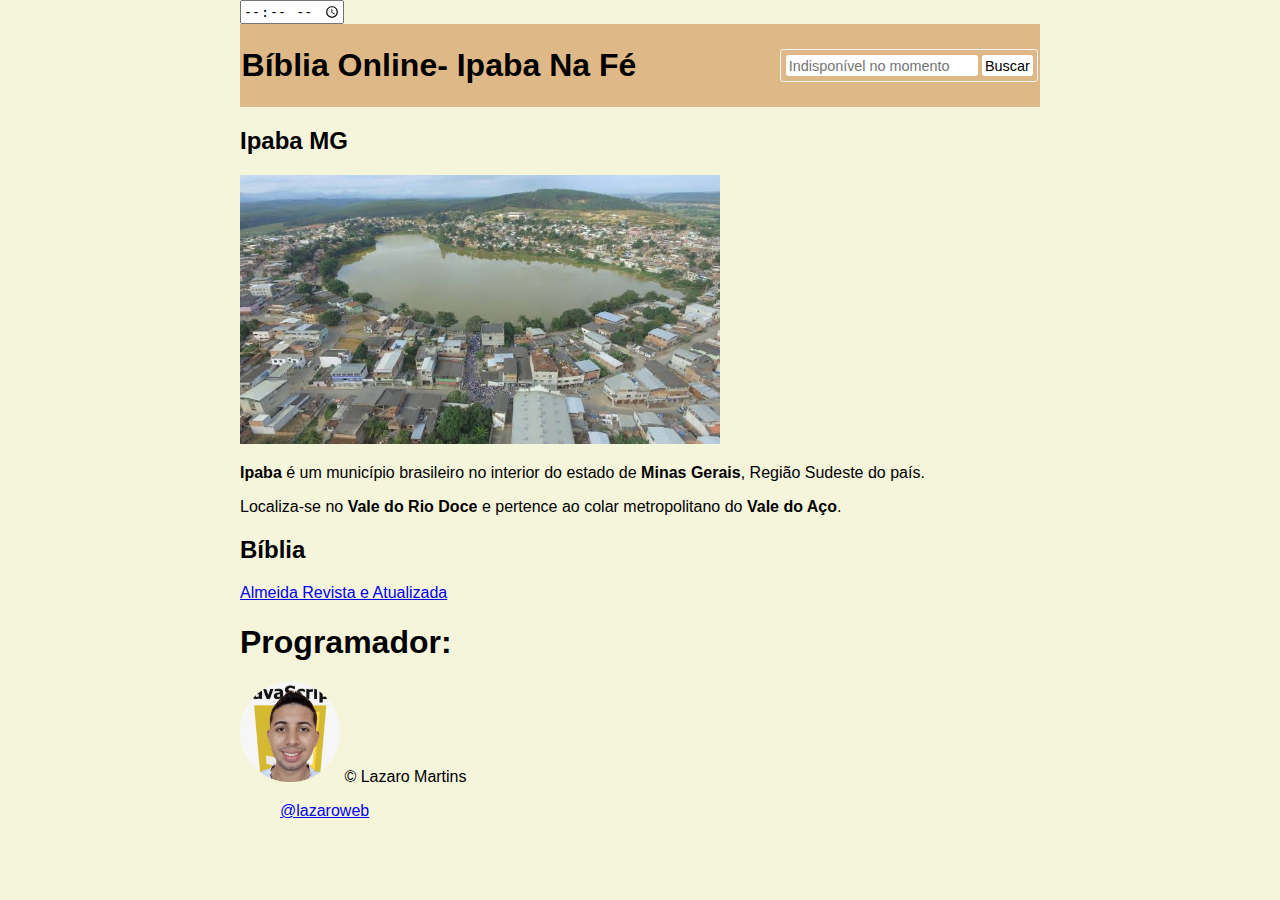
<file: index.html>
<!DOCTYPE html>
<html lang="pt-Br">
<head>
    <meta charset="UTF-8">
    <meta http-equiv="X-UA-Compatible" content="IE=edge">
    <meta name="viewport" content="width=device-width, initial-scale=1.0">
    <title>Ipaba MG Na Fé- Bíblia Online</title>
    <link rel="shortcut icon" href="assets/favicon-16x16.png" type="image/x-icon">
    <meta name="msapplication-TileColor" content="#ffffff">
    <meta name="theme-color" content="#ffffff">
    <link rel="stylesheet" href="style.css">
</head>
<body>
    <div onclick="hor()">
        <input type="time" name="horas" id="horas" min="00:00" max="23:00" required>

    </div>
        <div>
            <header>
              <h1>Bíblia Online- Ipaba Na Fé</h1>
                <form>
                <input type="search" placeholder="Indisponível no momento" name="Buscar" id="Busca" required>
                <input type="button" value="Buscar" onclick="buscar()">
            </form>   
        </header>
        </div>
        <div id="busc">

        </div>
            <div>
                <h2>Ipaba MG</h2>
                <!--Foto Da Lagoa Do Ipaba-->
                <img id="fotoipaba" src="assets/images (42).jpeg" alt="Lagoa do Brasil">
                <p><strong>Ipaba</strong> é um município brasileiro no interior do estado de <strong>Minas Gerais</strong>, 
                    Região Sudeste do país.</p> 
                    <p><!--<sup>1</sup>-->Localiza-se no <strong>Vale do Rio Doce</strong> 
                    e pertence ao colar metropolitano 
                    do <strong>Vale do Aço</strong>.</p>
        </div>
        
        <div>
            <h2>Bíblia</h2> <!--Versões de Bíblias-->
            <p><a href="livrosdabiblia.html">Almeida Revista e Atualizada</a></p>
        </div>
    <footer>
        <h1>Programador:</h1>
        <p><img id="fotopng" src="assets/fotolazaromartins.png" alt="foto png de Lázaro Martins">
        &copy; Lazaro Martins
        <blockquote class="tiktok-embed" cite="https://www.tiktok.com/@lazaroweb" data-unique-id="lazaroweb"  data-embed-type="creator" style="max-width: 720px; min-width: 288px;" > <section> <a target="_blank" href="https://www.tiktok.com/@lazaroweb?refer=creator_embed">@lazaroweb</a> </section> </blockquote> <script async src="https://www.tiktok.com/embed.js"></script>
    </footer> 
    <script src="script.js"></script>
      
       
       
    
</body>
</html>
</file>
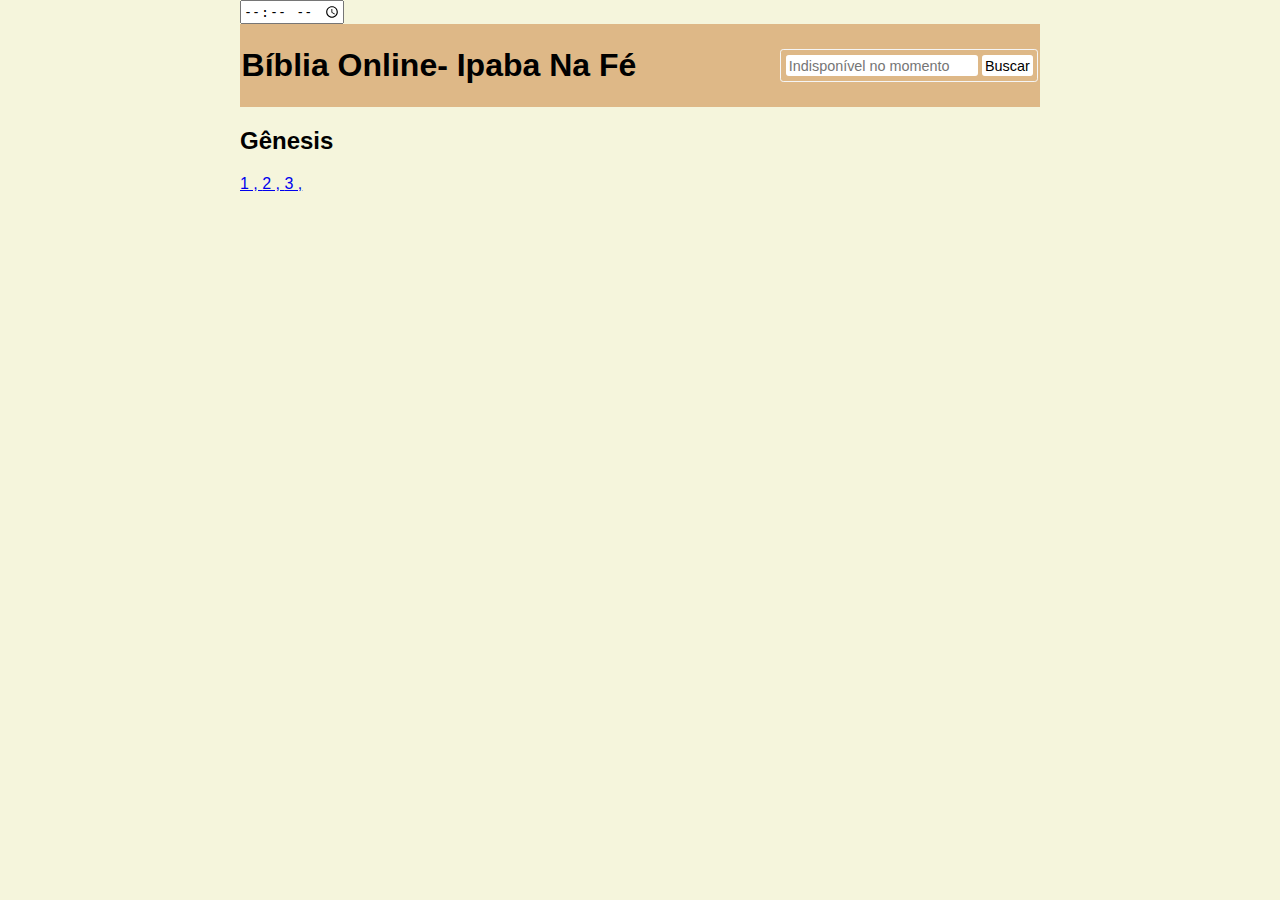
<file: genesis.html>
<!DOCTYPE html>
<html lang="pt-Br">
<head>
    <meta charset="UTF-8">
    <meta http-equiv="X-UA-Compatible" content="IE=edge">
    <meta name="viewport" content="width=device-width, initial-scale=1.0">
    <title>Gênesis</title>
    <link rel="shortcut icon" href="assets/favicon-16x16.png" type="image/x-icon">
    <meta name="msapplication-TileColor" content="#ffffff">
    <meta name="theme-color" content="#ffffff">
    <link rel="stylesheet" href="style.css">
</head>
<body>
    <div onclick="hor()">
        <input type="time" name="horas" id="horas" min="00:00" max="23:00" required>

    </div>
        <div>
            <header>
              <h1>Bíblia Online- Ipaba Na Fé</h1>
                <form>
                <input type="search" placeholder="Indisponível no momento" name="Buscar" id="Busca" required>
                <input type="button" value="Buscar" onclick="buscar()">
            </form>   
        </header>
        </div>
        <div id="busc">

        </div>
        <div>
            <h2>Gênesis</h2>
            <p>
                <a href="genesis1.html">1  , </a>
                <a href="genesis2.html">2  , </a>
                <a href="genesis3.html">3  ,</a>
                
            </p>
        </div>
    <script src="script.js"></script>
    
</body>
</html>
</file>
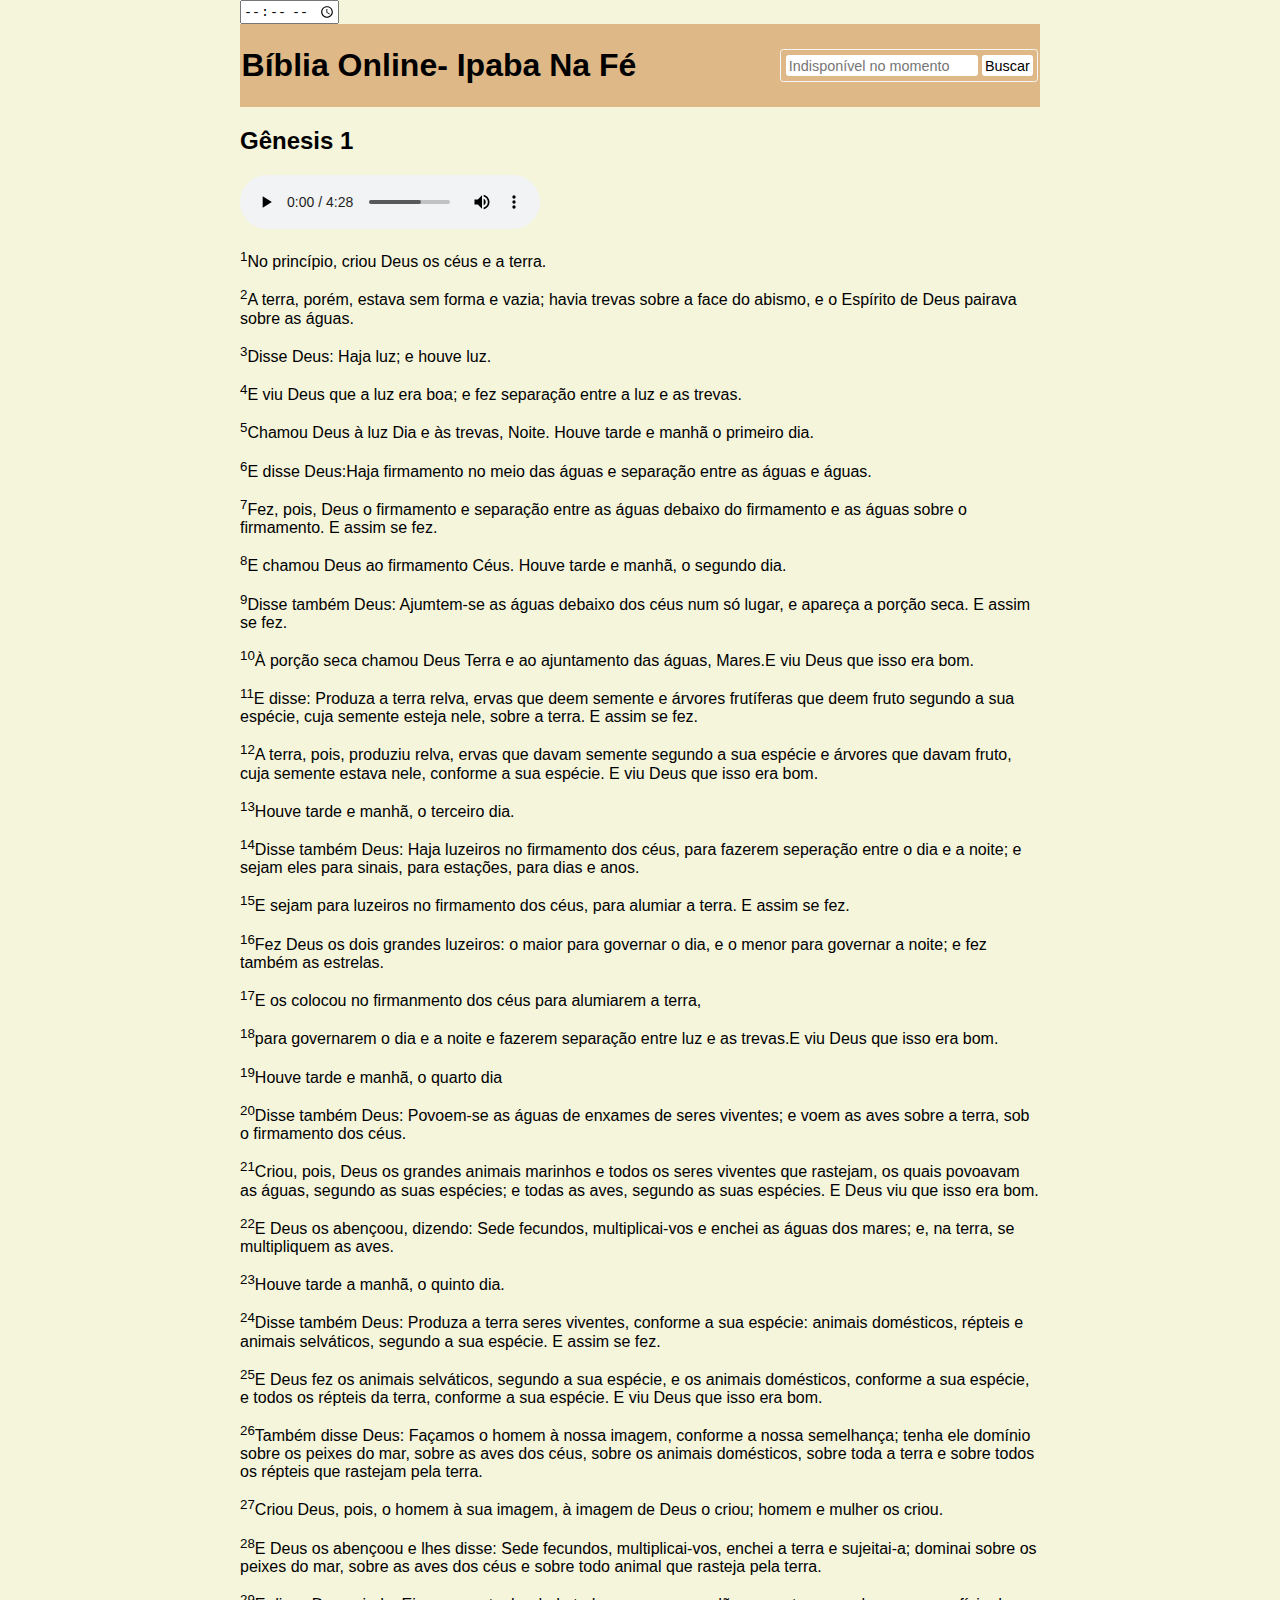
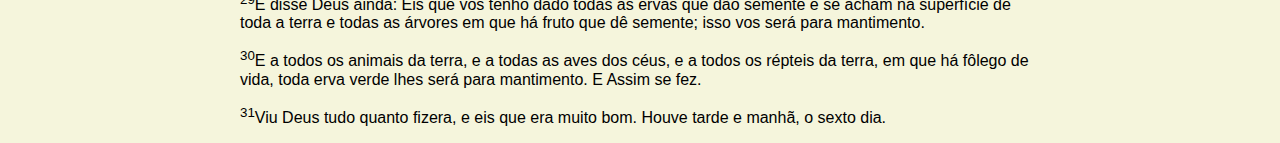
<file: genesis1.html>
<!DOCTYPE html>
<html lang="pt-Br">
<head>
    <meta charset="UTF-8">
    <meta http-equiv="X-UA-Compatible" content="IE=edge">
    <meta name="viewport" content="width=device-width, initial-scale=1.0">
    <title>Gênesis 1</title>
    <link rel="shortcut icon" href="assets/favicon-16x16.png" type="image/x-icon">
    <meta name="msapplication-TileColor" content="#ffffff">
    <meta name="theme-color" content="#ffffff">
    <link rel="stylesheet" href="style.css">
</head>
<body>
    <div onclick="hor()">
        <input type="time" name="horas" id="horas" min="00:00" max="23:00" required>

    </div>
        <div>
            <header>
              <h1>Bíblia Online- Ipaba Na Fé</h1>
                <form>
                <input type="search" placeholder="Indisponível no momento" name="Buscar" id="Busca" required>
                <input type="button" value="Buscar" onclick="buscar()">
            </form>   
        </header>
        </div>
        <div id="busc">

        </div>
        <div id="livrodegenesis">
            <!--Almeida Revista e Atualizada-->
            <h2>Gênesis 1</h2>
            <!--Voz do narrador => Fernanda-->
            <audio src="audio/genesis1" controls></audio>
            <p id="01"><sup>1</sup>No princípio, criou Deus os céus e a terra.</p>
            <p><sup>2</sup>A terra, porém, estava sem forma e vazia; havia trevas sobre a face do abismo, e o Espírito de Deus pairava sobre as águas.</p>
            <p><sup>3</sup>Disse Deus: Haja luz; e houve luz.</p>
            <p><sup>4</sup>E viu Deus que a luz era boa; e fez separação entre a luz  
            e as trevas.</p>
            <p><sup>5</sup>Chamou Deus à luz Dia e às trevas, Noite.
            Houve tarde e manhã o primeiro dia.</p>
            <p><sup>6</sup>E disse Deus:Haja firmamento no meio das águas
            e separação entre as águas e águas.</p>
            <p><sup>7</sup>Fez, pois, Deus o firmamento e separação entre as águas debaixo
            do firmamento e as águas  sobre o firmamento.
        E assim se fez.</p>
        <p><sup>8</sup>E chamou Deus ao firmamento Céus. Houve tarde e manhã, o segundo dia.</p>
        <p><sup>9</sup>Disse também Deus: Ajumtem-se as águas debaixo dos céus num só lugar,
        e apareça a porção seca. E assim se fez.</p>
        <p><sup>10</sup>À porção seca chamou Deus Terra e ao ajuntamento das águas,
        Mares.E viu Deus que isso era bom.</p>
        <p><sup>11</sup>E disse: Produza a terra relva, ervas que deem semente
        e árvores frutíferas que deem fruto segundo a sua espécie,
    cuja semente esteja nele, sobre a terra. E assim se fez.</p>
    <p><sup>12</sup>A terra, pois, produziu relva, ervas que davam semente
    segundo a sua espécie e árvores que davam fruto, cuja semente
estava nele, conforme a sua espécie. E viu Deus que isso era bom.</p>
<p><sup>13</sup>Houve tarde e manhã, o terceiro dia.</p>
   <p><sup>14</sup>Disse também Deus: Haja luzeiros no
firmamento dos céus, para fazerem seperação entre o dia e a noite;
e sejam eles para sinais, para estações, para dias e anos.</p>
   <p><sup>15</sup>E sejam para luzeiros no firmamento dos céus,
para alumiar a terra. E assim se fez.</p>
<p><sup>16</sup>Fez Deus os dois grandes luzeiros: o maior para governar o dia,
e o menor para governar a noite; e fez também as estrelas.</p>
<p><sup>17</sup>E os colocou no firmanmento dos céus para alumiarem a terra,</p>
<p><sup>18</sup>para governarem o dia e a noite e fazerem separação
entre luz e as trevas.E viu Deus que isso era bom.</p>
<p><sup>19</sup>Houve tarde e manhã, o quarto dia</p>
<p><sup>20</sup>Disse também Deus: Povoem-se as águas de enxames
de seres viventes; e voem as aves sobre a terra,
sob o firmamento dos céus.</p>
<p><sup>21</sup>Criou, pois, Deus os grandes animais marinhos
e todos os seres viventes que rastejam, os quais povoavam as águas,
segundo as suas espécies; e todas as aves, segundo as suas espécies.
E Deus viu que isso era bom.</p>
<p><sup>22</sup>E Deus os abençoou, dizendo: Sede fecundos, multiplicai-vos
e enchei as águas dos mares; e, na terra, se multipliquem as aves.</p>
<p><sup>23</sup>Houve tarde a manhã, o quinto dia.</p>
<p><sup>24</sup>Disse também Deus:
Produza a terra seres viventes, conforme a sua espécie:
animais domésticos, répteis e animais selváticos, 
segundo a sua espécie. E assim se fez.</p>
<p><sup>25</sup>E Deus fez os animais selváticos, segundo
    a sua espécie, e os animais domésticos, conforme a sua espécie,
    e todos os répteis da terra, conforme a sua espécie. E viu Deus que isso era bom.</p>
<p><sup>26</sup>Também disse Deus: Façamos o homem à nossa imagem,
conforme a nossa semelhança; tenha ele domínio sobre os peixes
do mar, sobre as aves dos céus, sobre os animais domésticos, sobre
toda a terra e sobre todos os répteis que rastejam pela terra.</p>
<p><sup>27</sup>Criou Deus, pois, o homem à sua imagem,
à imagem de Deus o criou; homem e mulher os criou.</p>
<p><sup>28</sup>E Deus os abençoou e lhes disse: Sede fecundos,
multiplicai-vos, enchei a terra e sujeitai-a;
dominai sobre os peixes do mar, sobre as aves dos céus e sobre
todo animal que rasteja pela terra.</p>
<p><sup>29</sup>E disse Deus ainda: Eis que vos tenho dado todas as ervas
que dão semente e se acham na superfície de toda a terra e todas
as árvores em que há fruto que dê semente;
isso vos será para mantimento.</p>
<p><sup>30</sup>E a todos os animais da terra, e a todas
as aves dos céus, e a todos os répteis da terra, em que há
fôlego de vida, toda erva verde lhes será para mantimento. E Assim se fez.</p>
<p><sup>31</sup>Viu Deus tudo quanto fizera,
e eis que era muito bom. Houve tarde e manhã, o sexto dia.</p>
        </div>
    <script src="script.js"></script>
    
</body>
</html>
</file>
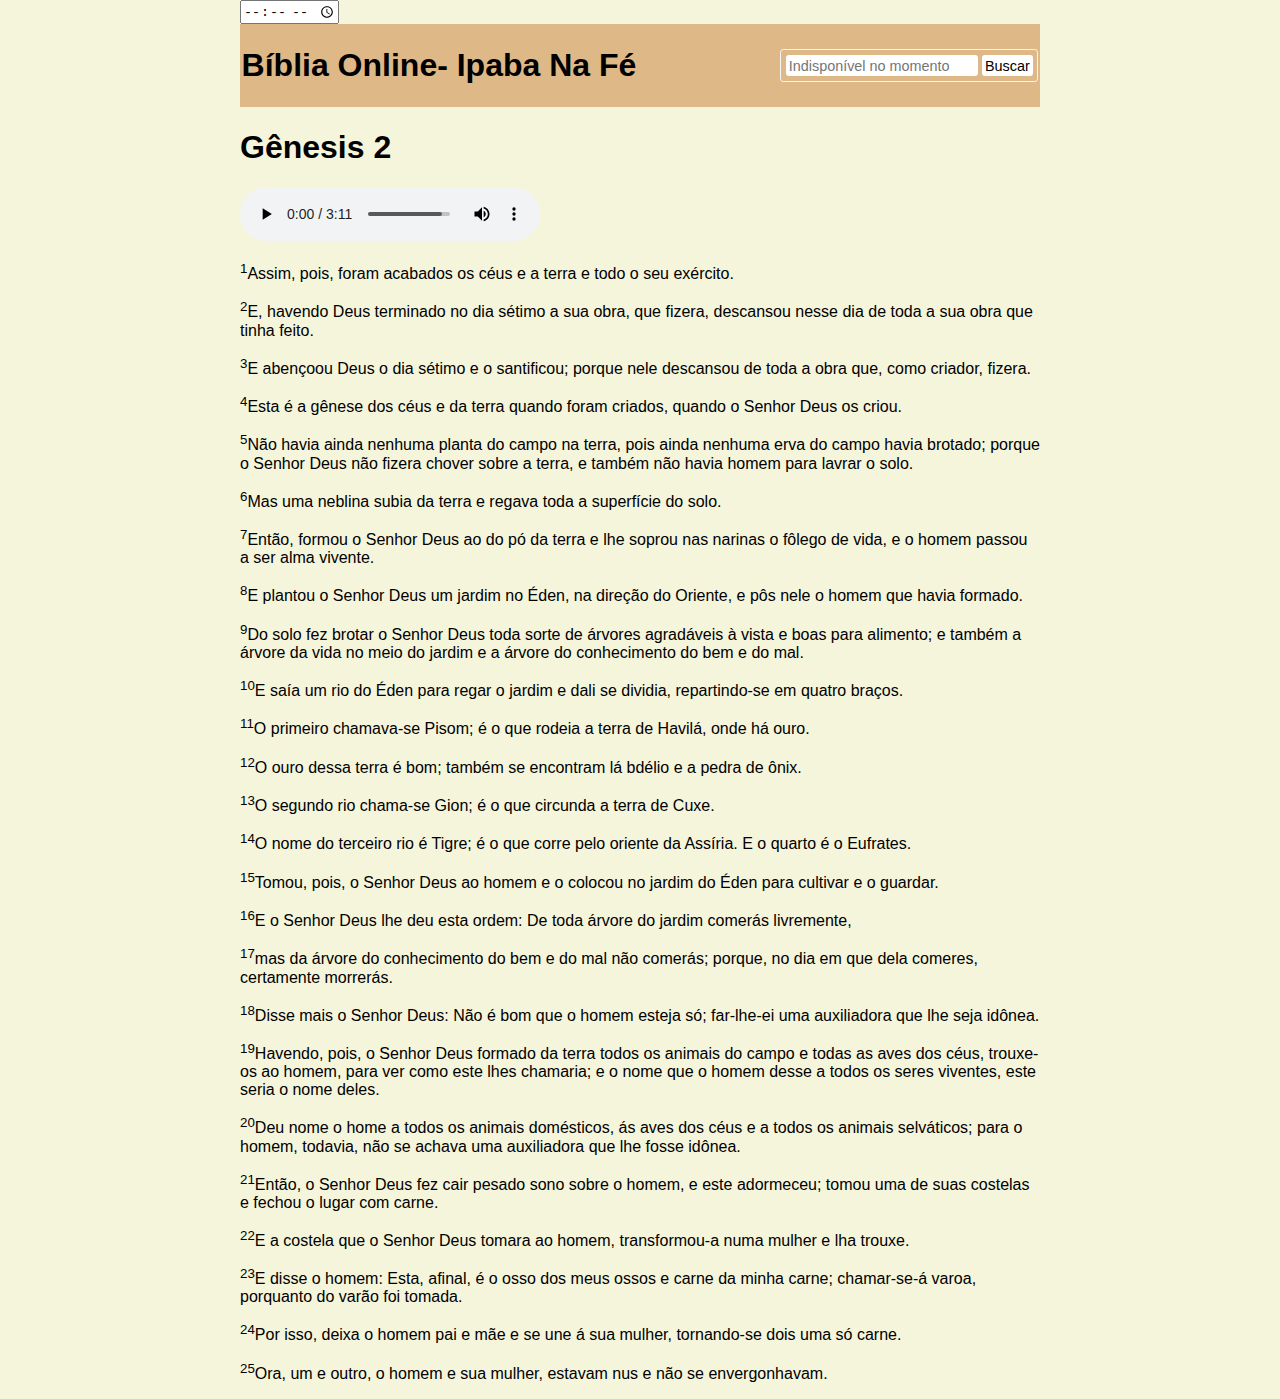
<file: genesis2.html>
<!DOCTYPE html>
<html lang="pt-Br">
<head>
    <meta charset="UTF-8">
    <meta http-equiv="X-UA-Compatible" content="IE=edge">
    <meta name="viewport" content="width=device-width, initial-scale=1.0">
    <title>Gênesis 2</title>
    <link rel="shortcut icon" href="assets/favicon-16x16.png" type="image/x-icon">
    <meta name="msapplication-TileColor" content="#ffffff">
    <meta name="theme-color" content="#ffffff">
    <link rel="stylesheet" href="style.css">
</head>
<body>
  <div onclick="hor()">
    <input type="time" name="horas" id="horas" min="00:00" max="23:00" required>

</div>
    <div>
        <header>
          <h1>Bíblia Online- Ipaba Na Fé</h1>
            <form>
            <input type="search" placeholder="Indisponível no momento" name="Buscar" id="Busca" required>
            <input type="button" value="Buscar" onclick="buscar()">
        </form>   
    </header>
    </div>
    <div id="busc">

    </div>
              <div>
                  <!--Almeida e Revista Atualizada-->
                  <h1>Gênesis 2</h1>
                  <!--Voz do narrador => Fernanda-->
                  <audio src="audio/genesis2" controls></audio>
                  <p><sup>1</sup>Assim, pois, foram acabados os céus
                e a terra e todo o seu exército.</p>
                  <p><sup>2</sup>E, havendo Deus terminado no dia sétimo a sua 
                obra, que fizera, descansou nesse dia de toda  a sua obra 
            que tinha feito.</p>
                  <p><sup>3</sup>E abençoou Deus o dia sétimo e o santificou;
                porque nele descansou de toda a obra que, como criador, fizera.</p>
                  <p><sup>4</sup>Esta é a gênese dos céus e da terra quando foram
                criados, quando o Senhor Deus os criou.</p>
                  <p><sup>5</sup>Não havia ainda nenhuma planta do campo na terra,
                pois ainda nenhuma erva do campo havia brotado;
            porque o Senhor Deus não fizera chover sobre a terra, e também
        não havia homem para lavrar o solo.</p>
                  <p><sup>6</sup>Mas uma neblina subia da terra e regava toda a 
                superfície do solo.</p>
                  <p><sup>7</sup>Então, formou o Senhor Deus ao do pó da terra
                e lhe soprou nas narinas o fôlego de vida, e o homem
            passou a ser alma vivente.</p>
                  <p><sup>8</sup>E plantou o Senhor Deus um jardim no Éden,
                na direção do Oriente, e pôs nele o homem que havia formado.</p>
                  <p><sup>9</sup>Do solo fez brotar o Senhor Deus toda sorte
                de árvores agradáveis à vista e boas para alimento; 
            e também a árvore da vida no meio do jardim e a árvore do conhecimento
        do bem e do mal.</p>
                  <p><sup>10</sup>E saía um rio do Éden para regar o jardim e dali
                se dividia, repartindo-se em quatro braços.</p>
                  <p><sup>11</sup>O primeiro chamava-se Pisom; é o que rodeia
                a terra de Havilá, onde há ouro.</p>
                  <p><sup>12</sup>O ouro dessa terra é bom; também se 
                encontram lá bdélio e a pedra de ônix.</p>
                  <p><sup>13</sup>O segundo rio chama-se Gion; é o que 
                circunda  a terra de Cuxe.</p>
                  <p><sup>14</sup>O nome do terceiro rio é Tigre; é o que corre
                pelo oriente da Assíria. E o quarto é o Eufrates.</p>
                  <p><sup>15</sup>Tomou, pois, o Senhor Deus ao homem e o colocou
                no jardim do Éden para cultivar e o guardar.</p>
                  <p><sup>16</sup>E o Senhor Deus lhe deu esta ordem: De toda árvore
                do jardim comerás livremente,</p>
                  <p><sup>17</sup>mas da árvore do conhecimento do bem e do mal
                não comerás; porque, no dia em que dela comeres, certamente morrerás.</p>
                  <p><sup>18</sup>Disse mais o Senhor Deus: Não é bom que o homem
                esteja só; far-lhe-ei uma auxiliadora que lhe seja idônea.</p>
                  <p><sup>19</sup>Havendo, pois, o Senhor Deus formado da terra todos
                os animais do campo e todas as aves dos céus, trouxe-os ao homem,
            para ver como este lhes chamaria; e o nome que o homem desse
        a todos os seres viventes, este seria o nome deles.</p>
                  <p><sup>20</sup>Deu nome o home a todos os animais
                domésticos, ás aves dos céus e a todos os animais
            selváticos; para o homem, todavia, não se achava uma auxiliadora
        que lhe fosse idônea.</p>
                  <p><sup>21</sup>Então, o Senhor Deus fez cair pesado sono
                sobre o homem, e este adormeceu; tomou uma de suas costelas
            e fechou o lugar com carne.</p>
                  <p><sup>22</sup>E a costela que o Senhor Deus tomara ao homem,
                transformou-a numa mulher e lha trouxe.</p>
                  <p><sup>23</sup>E disse o homem: Esta, afinal, é o osso
                dos meus ossos e carne da minha carne; chamar-se-á varoa, porquanto
            do varão foi tomada.</p>
                  <p><sup>24</sup>Por isso, deixa o homem pai e mãe e se une
                á sua mulher, tornando-se dois uma só carne.</p>
                  <p><sup>25</sup>Ora, um e outro, o homem e sua mulher,
                estavam nus e não se envergonhavam.</p>
              </div>
              <script src="script.js"></script>
</body>
</html>
</file>
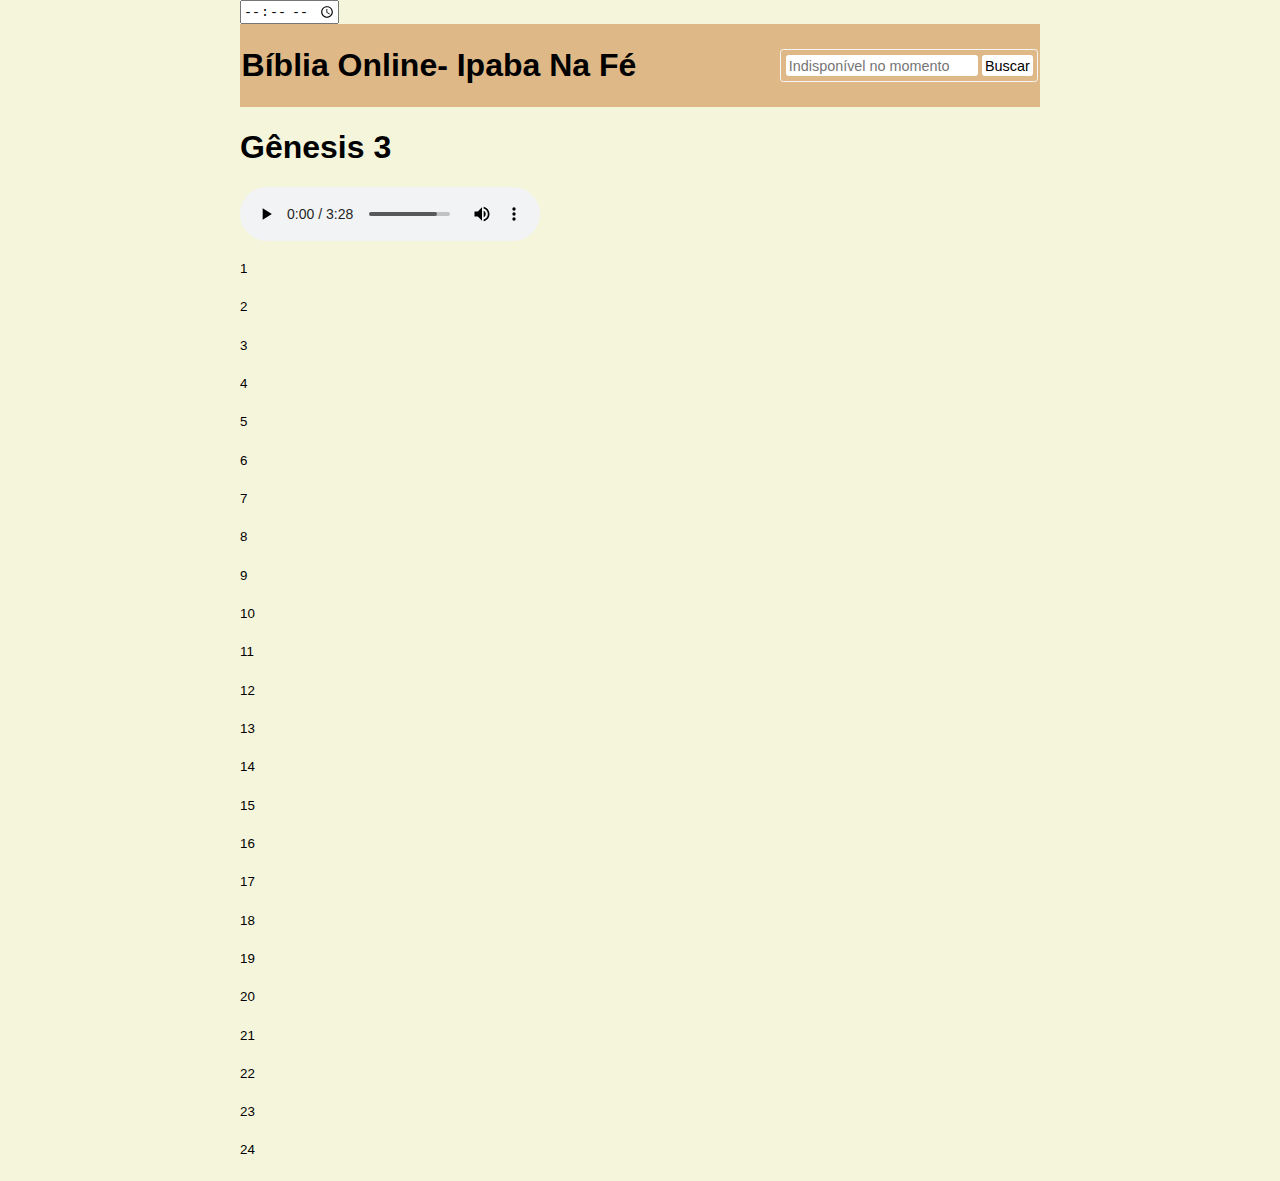
<file: genesis3.html>
<!DOCTYPE html>
<html lang="pt-br">
<head>
    <meta charset="UTF-8">
    <meta http-equiv="X-UA-Compatible" content="IE=edge">
    <meta name="viewport" content="width=device-width, initial-scale=1.0">
    <title>Gênesis 3</title>
    <link rel="shortcut icon" href="assets/favicon-16x16.png" type="image/x-icon">
    <meta name="msapplication-TileColor" content="#ffffff">
    <meta name="theme-color" content="#ffffff">
    <link rel="stylesheet" href="style.css">
</head>
<body>
    <div onclick="hor()">
        <input type="time" name="horas" id="horas" min="00:00" max="23:00" required>

    </div>
        <div>
            <header>
              <h1>Bíblia Online- Ipaba Na Fé</h1>
                <form>
                <input type="search" placeholder="Indisponível no momento" name="Buscar" id="Busca" required>
                <input type="button" value="Buscar" onclick="buscar()">
            </form>   
        </header>
        </div>
        <div id="busc">

        </div>
        <div>
            <h1>Gênesis 3</h1>
            <audio src="audio/genesis3" controls></audio>
            <p><sup>1</sup></p>
            <p><sup>2</sup></p>
            <p><sup>3</sup></p>
            <p><sup>4</sup></p>
            <p><sup>5</sup></p>
            <p><sup>6</sup></p>
            <p><sup>7</sup></p>
            <p><sup>8</sup></p>
            <p><sup>9</sup></p>
            <p><sup>10</sup></p>
            <p><sup>11</sup></p>
            <p><sup>12</sup></p>
            <p><sup>13</sup></p>
            <p><sup>14</sup></p>
            <p><sup>15</sup></p>
            <p><sup>16</sup></p>
            <p><sup>17</sup></p>
            <p><sup>18</sup></p>
            <p><sup>19</sup></p>
            <p><sup>20</sup></p>
            <p><sup>21</sup></p>
            <p><sup>22</sup></p>
            <p><sup>23</sup></p>
            <p><sup>24</sup></p>
        </div>
        <script src="script.js"></script>












        </div>
    </section>
    
</body>
</html>
</file>
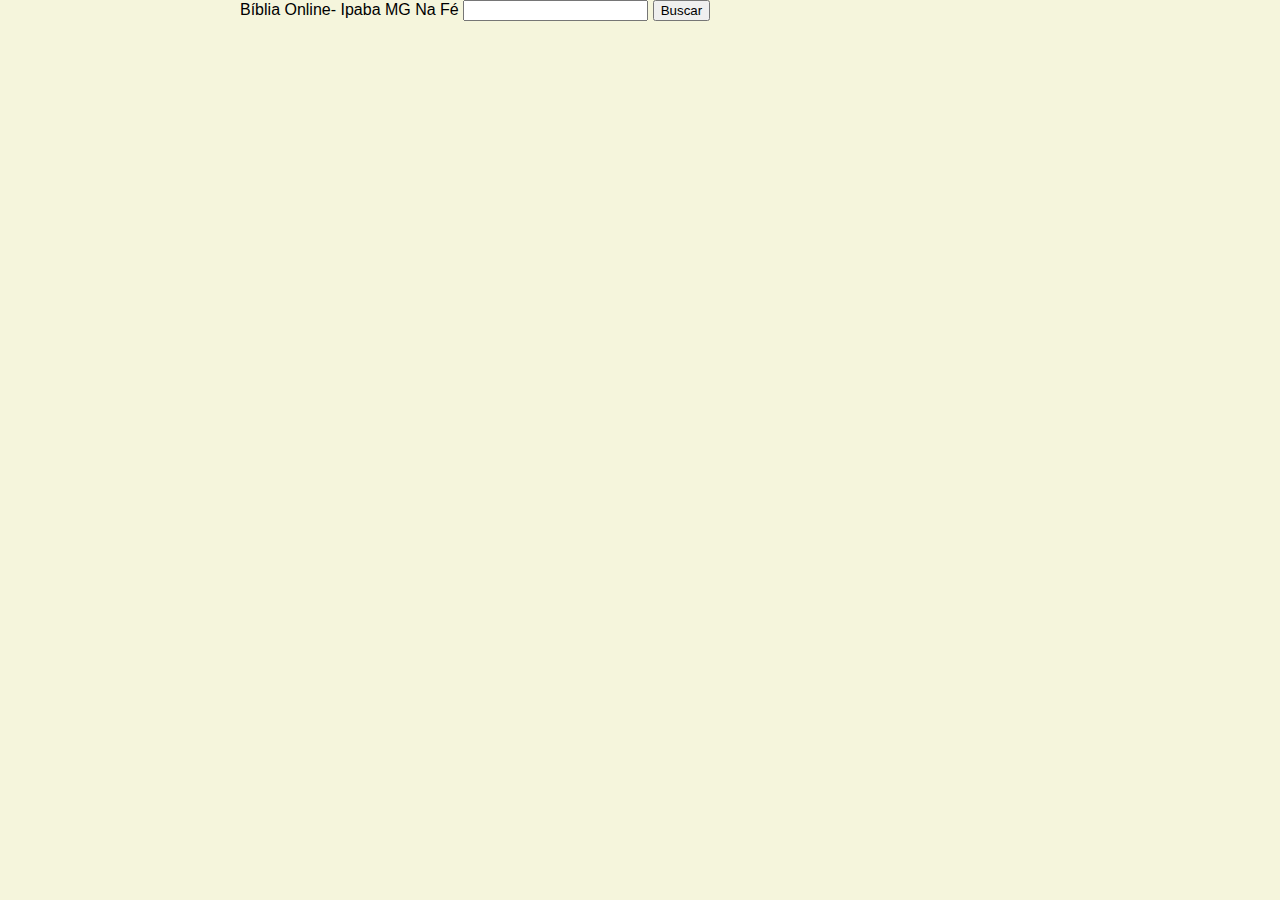
<file: homepage.html>
<!DOCTYPE html>
<html lang="pt-br">
<head>
    <meta charset="UTF-8">
    <meta http-equiv="X-UA-Compatible" content="IE=edge">
    <meta name="viewport" content="width=device-width, initial-scale=1.0">
    <title>Ipaba MG Na Fé- Bíblia Online</title>
    <link rel="stylesheet" href="style.css">
</head>
<body>
    <section>
        <div>
            <nav>
                Bíblia Online- Ipaba MG Na Fé
                <input type="search" name="Busca" id="Busca">
                <input type="button" value="Buscar" onclick="buscar()">
            </nav>
        </div>
    </section>
    
</body>
</html>
</file>
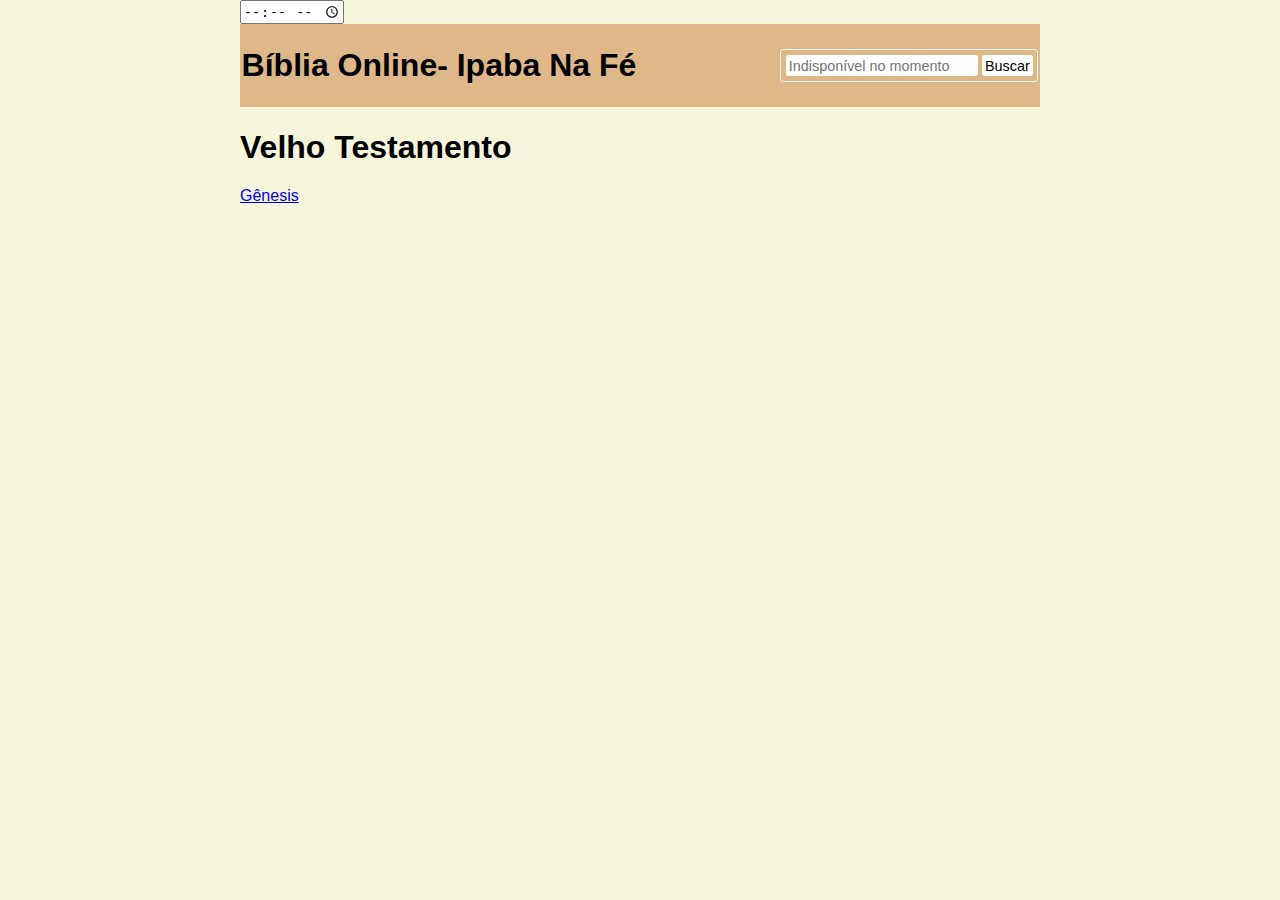
<file: livrosdabiblia.html>
<!DOCTYPE html>
<html lang="pt-Br">
<head>
    <meta charset="UTF-8">
    <meta http-equiv="X-UA-Compatible" content="IE=edge">
    <meta name="viewport" content="width=device-width, initial-scale=1.0">
    <title>Bíblia Online</title>
    <link rel="shortcut icon" href="assets/favicon-16x16.png" type="image/x-icon">
    <meta name="msapplication-TileColor" content="#ffffff">
    <meta name="theme-color" content="#ffffff">
    <link rel="stylesheet" href="style.css">
</head>
<body id="sss">
    <div onclick="hor()">
        <input type="time" name="horas" id="horas" min="00:00" max="23:00" required>

    </div>
        <div>
            <header>
              <h1>Bíblia Online- Ipaba Na Fé</h1>
                <form>
                <input type="search" placeholder="Indisponível no momento" name="Buscar" id="Busca" required>
                <input type="button" value="Buscar" onclick="buscar()">
            </form>   
        </header>
        </div>
        <div id="busc">

        </div>
        <div>
            <h1>Velho Testamento</h1>
            <p><a href="genesis.html">Gênesis</a></p>
        </div>
    <script src="script.js"></script>
    
    
</body>
</html>
</file>
<file: style.css>
body {
    /*background: url(https://cdn.pixabay.com/photo/2017/08/24/03/41/starry-sky-2675322_960_720.jpg);*/
    background-color: beige;
    /*background-attachment: fixed;*/
    box-shadow: 12px;
    font-family: 'Franklin Gothic Medium', 'Arial Narrow', Arial, sans-serif;
    color: black;
    min-width: 320px;
    max-width:800px ;
    margin: auto;
}
header {
    display: flex;
    align-items: center;
    justify-content: space-between; /*joga um para o lado, e o outro, para o outro lado*/
    background-color: burlywood;
    padding: 0.1em; /*para não ficar encostado nas margens*/
}
form {
    border: 1px solid whitesmoke;
    border-radius: 0.2em;
    padding: 0.3em;
}
    
form input, form button {
font-size: 0.9em;
border-radius: 0.2em;
border: none;
padding: 0.2em;
cursor: pointer;
background:white ; /*cor de fundo do botão input search*/
color: black; /*Cor da letra do botão buscar*/
min-width: 320;
max-width: 800;
}
img#fotoipaba {
    width: 60%;
    height: 60%;
}
img#fotopng {
width: 100px;
height: 100px;
}
</file>
